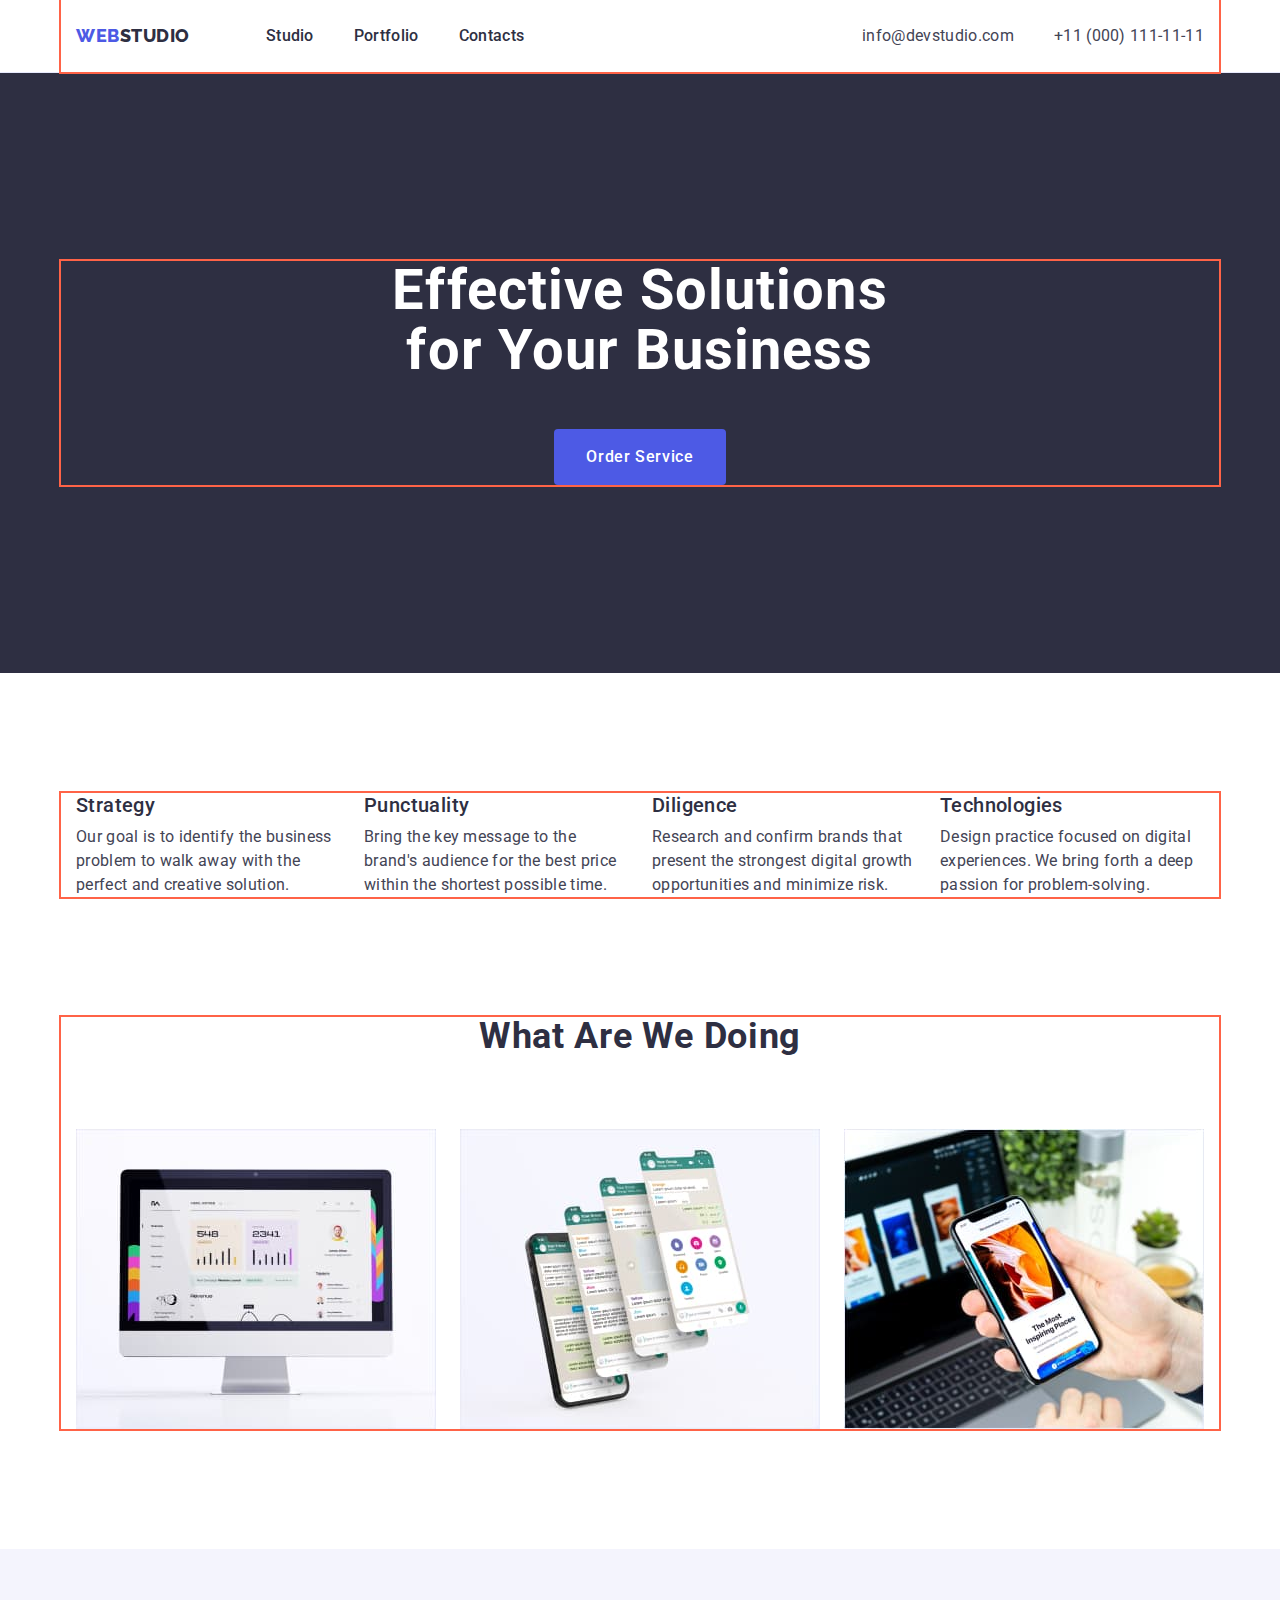
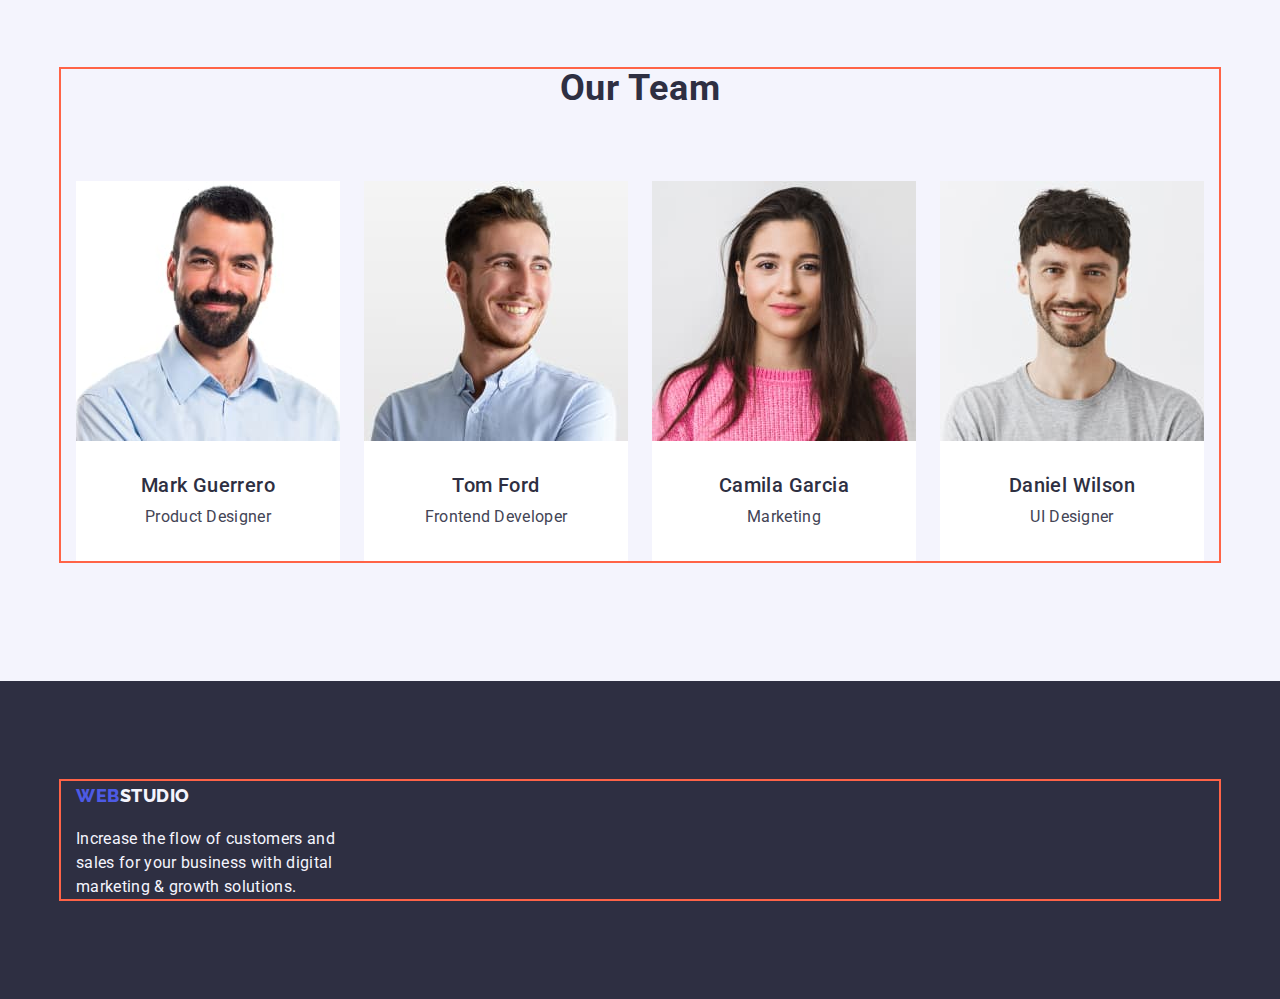
<file: index.html>
<!DOCTYPE html>
<html lang="en">
  <head>
    <meta charset="UTF-8" />
    <meta http-equiv="X-UA-Compatible" content="IE=edge" />
    <meta name="viewport" content="width=device-width, initial-scale=1.0" />
    <title>WebStudio</title>
    <link rel="preconnect" href="https://fonts.googleapis.com" />
    <link rel="preconnect" href="https://fonts.gstatic.com" crossorigin />
    <link
      href="https://fonts.googleapis.com/css2?family=Raleway:wght@800&family=Roboto:wght@400;500;700;900&display=swap"
      rel="stylesheet"
    />
    <link
      rel="stylesheet"
      href="https://cdnjs.cloudflare.com/ajax/libs/modern-normalize/1.1.0/modern-normalize.min.css"
    />
    <link rel="stylesheet" href="./css/styles.css" />
  </head>
  <body>
    <header class="header">
      <div class="container nav-menu">
        <nav class="header-nav">
          <a href="./index.html" class="header-logo link"
            >Web<span class="logo-dark link">Studio</span></a
          >
          <ul class="header-list list">
            <li class="header-item item">
              <a class="header-link link" href="./index.html">Studio</a>
            </li>
            <li class="header-item item">
              <a class="header-link link" href="./portfolio.html">Portfolio</a>
            </li>
            <li class="header-item item">
              <a class="header-link link" href="">Contacts</a>
            </li>
          </ul>
        </nav>

        <address class="address">
          <ul class="head-address list">
            <li class="header-address item">
              <a class="address-link link" href="mailto:info@devstudio.com"
                >info@devstudio.com</a
              >
            </li>
            <li class="header-address item">
              <a class="address-link link" href="tel:+110001111111"
                >+11 (000) 111-11-11</a
              >
            </li>
          </ul>
        </address>
      </div>
    </header>
    <main class="main">
      <section class="section-hero">
        <div class="container">
          <h1 class="hero-title">Effective Solutions for Your Business</h1>
          <button class="hero-btn" type="button">Order Service</button>
        </div>
      </section>
      <section class="section-company">
        <div class="container company-blok">
          <h2 class="company-title visually-hidden">Company policy</h2>
          <ul class="company list">
            <li class="company-item">
              <h3 class="company-title">Strategy</h3>
              <p class="company-text">
                Our goal is to identify the business problem to walk away with
                the perfect and creative solution.
              </p>
            </li>
            <li class="company-item">
              <h3 class="company-title">Punctuality</h3>
              <p class="company-text">
                Bring the key message to the brand's audience for the best price
                within the shortest possible time.
              </p>
            </li>

            <li class="company-item">
              <h3 class="company-title">Diligence</h3>
              <p class="company-text">
                Research and confirm brands that present the strongest digital
                growth opportunities and minimize risk.
              </p>
            </li>

            <li class="company-item">
              <h3 class="company-title">Technologies</h3>
              <p class="company-text">
                Design practice focused on digital experiences. We bring forth a
                deep passion for problem-solving.
              </p>
            </li>
          </ul>
        </div>
      </section>
      <section class="section-work">
        <div class="container">
          <h2 class="work-title">What are we doing</h2>
          <ul class="work list">
            <li class="work-item">
              <img
                class="work-img"
                src="./images/img1.jpg"
                alt="monitor"
                width="360"
                height="300"
              />
            </li>
            <li class="work-item">
              <img
                class="work-img"
                src="./images/img2.jpg"
                alt="screen-tabs"
                width="360"
                height="300"
              />
            </li>
            <li class="work-item">
              <img
                class="work-img"
                src="./images/img3.jpg"
                alt="hone-in-hand"
                width="360"
                height="300"
              />
            </li>
          </ul>
        </div>
      </section>
      <section class="section-team">
        <div class="container">
          <h2 class="team-title">Our Team</h2>
          <ul class="team list">
            <li class="work-team">
              <img
                class="team-img"
                src="./images/team1.jpg"
                alt="foto-team-mark"
                width="264"
                height="260"
              />
              <div class="title-name">
                <h3 class="team-underitle">Mark Guerrero</h3>
                <p class="team-text">Product Designer</p>
              </div>
            </li>
            <li class="work-team">
              <img
                class="team-img"
                src="./images/team2.jpg"
                alt="foto-eam-tom"
                width="264"
                height="260"
              />
              <div class="title-name">
                <h3 class="team-underitle">Tom Ford</h3>
                <p class="team-text">Frontend Developer</p>
              </div>
            </li>
            <li class="work-team">
              <img
                class="team-img"
                src="./images/team3.jpg"
                alt="oto-team-garcia"
                width="264"
                height="260"
              />
              <div class="title-name">
                <h3 class="team-underitle">Camila Garcia</h3>
                <p class="team-text">Marketing</p>
              </div>
            </li>
            <li class="work-team">
              <img
                class="team-img"
                src="./images/team4.jpg"
                alt="oto-team-daniel"
                width="264"
                height="260"
              />
              <div class="title-name">
                <h3 class="team-underitle">Daniel Wilson</h3>
                <p class="team-text">UI Designer</p>
              </div>
            </li>
          </ul>
        </div>
      </section>
    </main>
    <footer class="footer">
      <div class="container">
        <a class="footer-logo link" href="./index.html"
          >Web<span class="logo-light link">Studio</span></a
        >
        <p class="footer-text">
          Increase the flow of customers and sales for your business with
          digital marketing & growth solutions.
        </p>
      </div>
    </footer>
  </body>
</html>
</file>
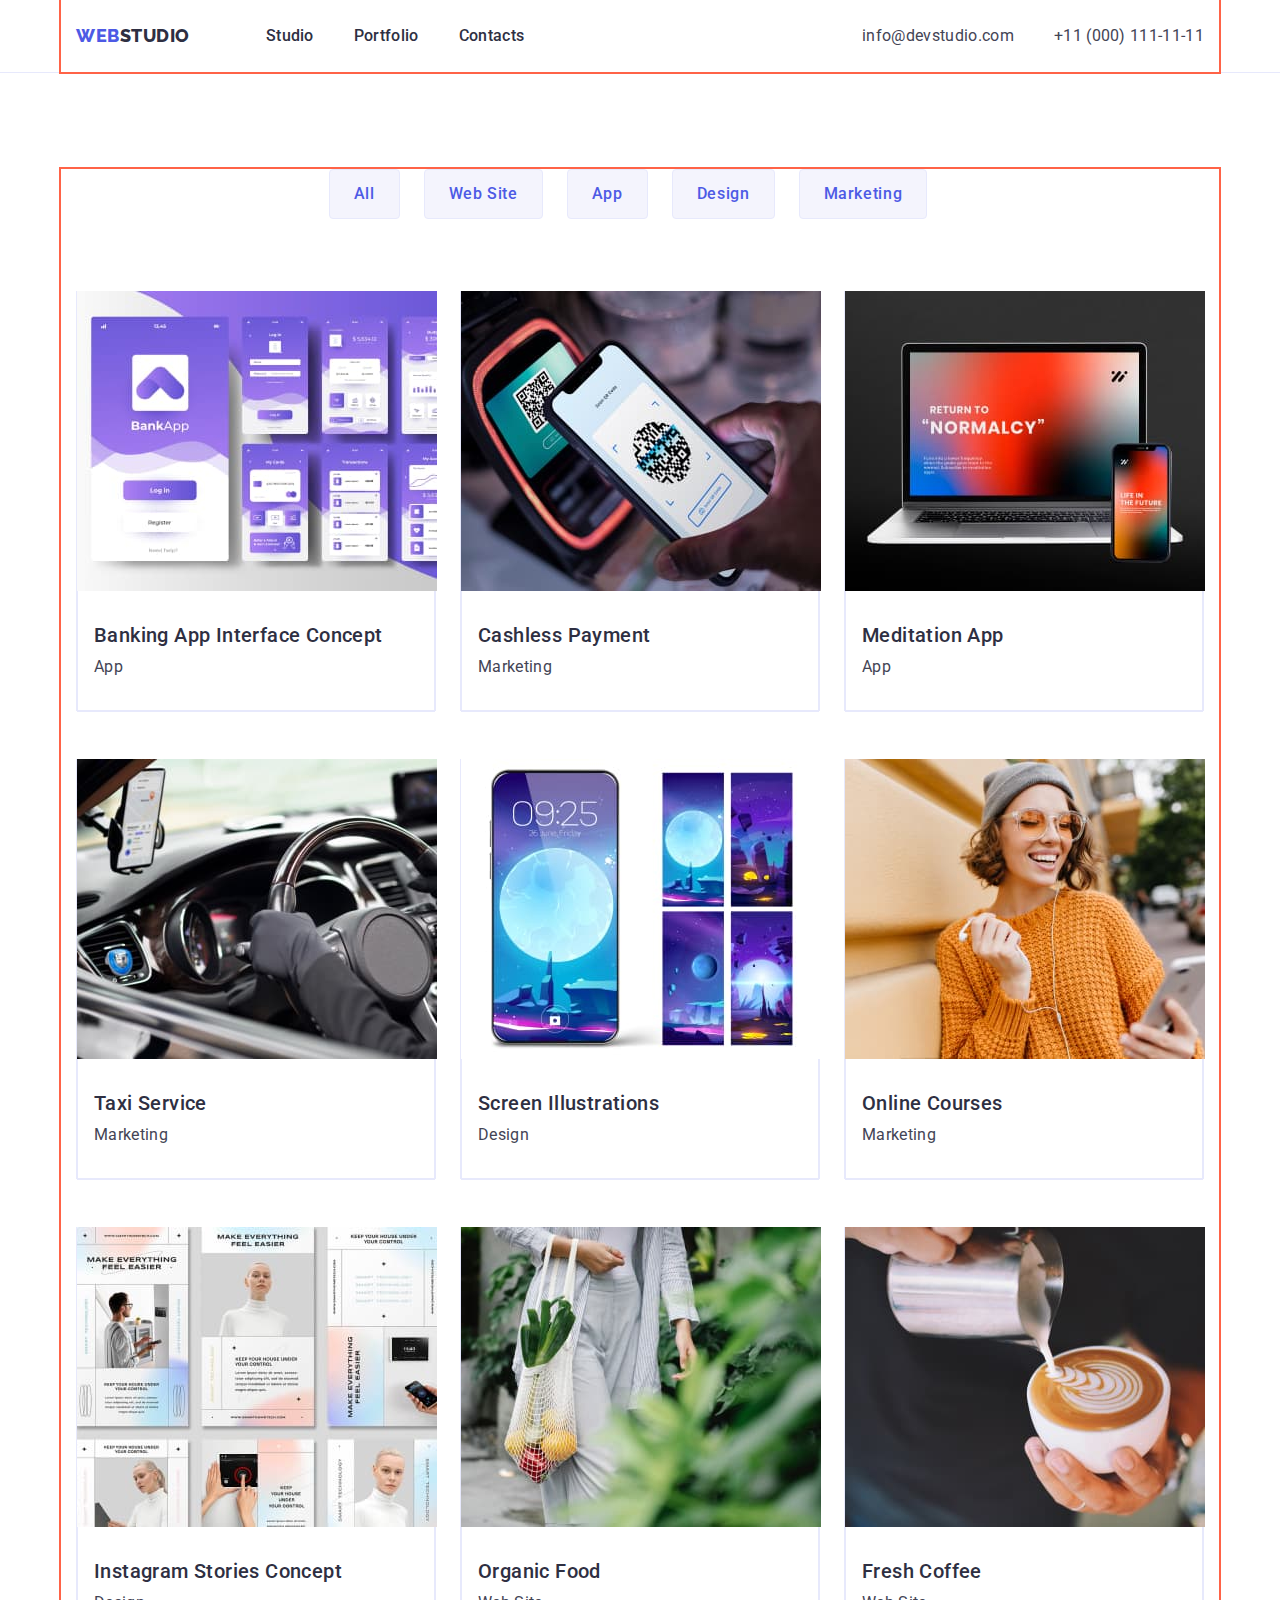
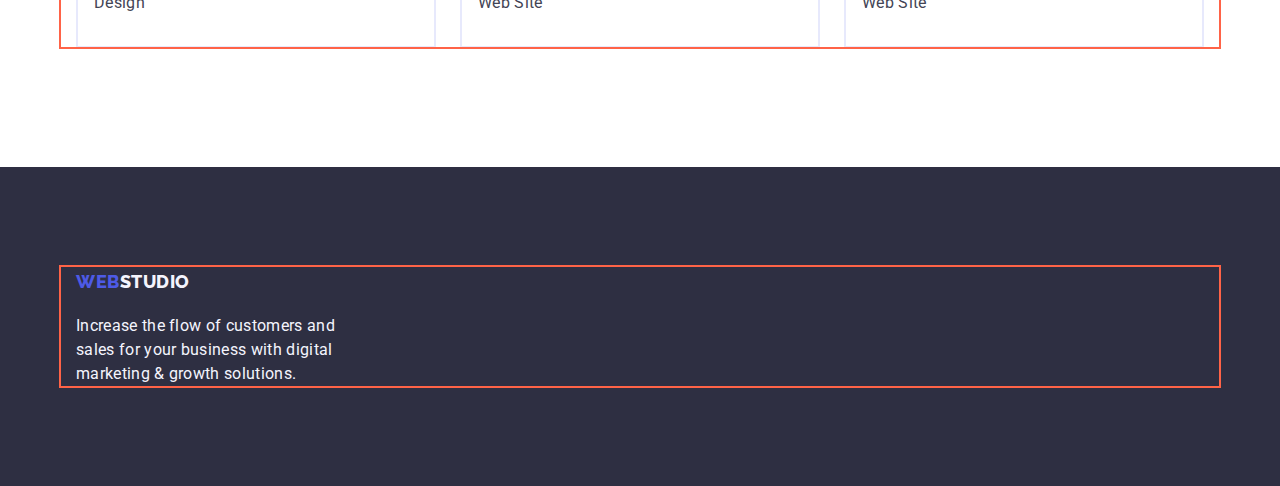
<file: portfolio.html>
<!DOCTYPE html>
<html lang="en">
  <head>
    <meta charset="UTF-8" />
    <meta http-equiv="X-UA-Compatible" content="IE=edge" />
    <meta name="viewport" content="width=device-width, initial-scale=1.0" />
    <title>Portfolio</title>
    <link rel="preconnect" href="https://fonts.googleapis.com" />
    <link rel="preconnect" href="https://fonts.gstatic.com" crossorigin />
    <link
      href="https://fonts.googleapis.com/css2?family=Raleway:wght@800&family=Roboto:wght@400;500;700;900&display=swap"
      rel="stylesheet"
    />
    <link
      rel="stylesheet"
      href="https://cdnjs.cloudflare.com/ajax/libs/modern-normalize/1.1.0/modern-normalize.min.css"
    />
    <link rel="stylesheet" href="./css/styles.css" />
  </head>
  <body>
    <header class="header">
      <div class="container nav-menu">
        <nav class="header-nav">
          <a href="./index.html" class="header-logo link"
            >Web<span class="logo-dark link">Studio</span></a
          >
          <ul class="header-list list">
            <li class="header-item item">
              <a class="header-link link" href="./index.html">Studio</a>
            </li>
            <li class="header-item item">
              <a class="header-link link" href="./portfolio.html">Portfolio</a>
            </li>
            <li class="header-item item">
              <a class="header-link link" href="">Contacts</a>
            </li>
          </ul>
        </nav>
        <address class="address">
          <ul class="head-address list">
            <li class="header-address item">
              <a class="address-link link" href="mailto:info@devstudio.com"
                >info@devstudio.com</a
              >
            </li>
            <li class="header-address item">
              <a class="address-link link" href="tel:+110001111111"
                >+11 (000) 111-11-11</a
              >
            </li>
          </ul>
        </address>
      </div>
    </header>
    <main class="main">
      <section class="section-portfolio">
        <div class="container">
          <h1 class="visually-hidden">Cards Portfolio</h1>
          <ul class="portfolio list">
            <li class="portfolio-list">
              <button class="portfolio-btn link" type="button">All</button>
            </li>
            <li class="portfolio-list">
              <button class="portfolio-btn link" type="button">Web Site</button>
            </li>
            <li class="portfolio-list">
              <button class="portfolio-btn link" type="button">App</button>
            </li>
            <li class="portfolio-list">
              <button class="portfolio-btn link" type="button">Design</button>
            </li>
            <li class="portfolio-list">
              <button class="portfolio-btn link" type="button">
                Marketing
              </button>
            </li>
          </ul>
          <ul class="portfolio-cards list">
            <li class="portfolio-item-cards">
              <a class="portfolio-link link" href="">
                <img
                  class="portfolio-img"
                  src="./images/imgport1.jpg"
                  alt="interface"
                  width="360"
                  height="300"
                />
                <div class="portfolio-name">
                  <h2 class="portfolio-title">Banking App Interface Concept</h2>
                  <p class="portfolio-text">App</p>
                </div></a
              >

              <p class="portfolio-text-hov visually-hidden">
                14 Stylish and User-Friendly App Design Concepts · Task Manager
                App · Calorie Tracker App · Exotic Fruit Ecommerce App · Cloud
                Storage App
              </p>
            </li>
            <li class="portfolio-item-cards">
              <a class="portfolio-link link" href="">
                <img
                  class="portfolio-img"
                  src="./images/imgport2.jpg"
                  alt="pay"
                  width="360"
                  height="300"
                />
                <div class="portfolio-name">
                  <h2 class="portfolio-title">Cashless Payment</h2>
                  <p class="portfolio-text">Marketing</p>
                </div>
              </a>

              <p class="portfolio-text-hov visually-hidden">
                14 Stylish and User-Friendly App Design Concepts · Task Manager
                App · Calorie Tracker App · Exotic Fruit Ecommerce App · Cloud
                Storage App
              </p>
            </li>
            <li class="portfolio-item-cards">
              <a class="portfolio-link link" href="">
                <img
                  class="portfolio-img"
                  src="./images/imgport3.jpg"
                  alt="laptop"
                  width="360"
                  height="300"
                />
                <div class="portfolio-name">
                  <h2 class="portfolio-title">Meditation App</h2>
                  <p class="portfolio-text">App</p>
                </div></a
              >

              <p class="portfolio-text-hov visually-hidden">
                14 Stylish and User-Friendly App Design Concepts · Task Manager
                App · Calorie Tracker App · Exotic Fruit Ecommerce App · Cloud
                Storage App
              </p>
            </li>
            <li class="portfolio-item-cards">
              <a class="portfolio-link link" href="">
                <img
                  class="portfolio-img"
                  src="./images/imgport4.jpg"
                  alt="taxi car"
                  width="360"
                  height="300"
                />
                <div class="portfolio-name">
                  <h2 class="portfolio-title">Taxi Service</h2>
                  <p class="portfolio-text">Marketing</p>
                </div></a
              >

              <p class="portfolio-text-hov visually-hidden">
                14 Stylish and User-Friendly App Design Concepts · Task Manager
                App · Calorie Tracker App · Exotic Fruit Ecommerce App · Cloud
                Storage App
              </p>
            </li>
            <li class="portfolio-item-cards">
              <a class="portfolio-link link" href="">
                <img
                  class="portfolio-img"
                  src="./images/imgport5.jpg"
                  alt="ilustration phone"
                  width="360"
                  height="300"
                />
                <div class="portfolio-name">
                  <h2 class="portfolio-title">Screen Illustrations</h2>
                  <p class="portfolio-text">Design</p>
                </div></a
              >

              <p class="portfolio-text-hov visually-hidden">
                14 Stylish and User-Friendly App Design Concepts · Task Manager
                App · Calorie Tracker App · Exotic Fruit Ecommerce App · Cloud
                Storage App
              </p>
            </li>
            <li class="portfolio-item-cards">
              <a class="portfolio-link link" href="">
                <img
                  class="portfolio-img"
                  src="./images/imgport6.jpg"
                  alt="girl"
                  width="360"
                  height="300"
                />
                <div class="portfolio-name">
                  <h2 class="portfolio-title">Online Courses</h2>
                  <p class="portfolio-text">Marketing</p>
                </div></a
              >

              <p class="portfolio-text-hov visually-hidden">
                14 Stylish and User-Friendly App Design Concepts · Task Manager
                App · Calorie Tracker App · Exotic Fruit Ecommerce App · Cloud
                Storage App
              </p>
            </li>
            <li class="portfolio-item-cards">
              <a class="portfolio-link link" href="">
                <img
                  class="portfolio-img"
                  src="./images/imgport7.jpg"
                  alt="foto instagram"
                  width="360"
                  height="300"
                />
                <div class="portfolio-name">
                  <h2 class="portfolio-title">Instagram Stories Concept</h2>
                  <p class="portfolio-text">Design</p>
                </div></a
              >

              <p class="portfolio-text-hov visually-hidden">
                14 Stylish and User-Friendly App Design Concepts · Task Manager
                App · Calorie Tracker App · Exotic Fruit Ecommerce App · Cloud
                Storage App
              </p>
            </li>
            <li class="portfolio-item-cards">
              <a class="portfolio-link link" href="">
                <img
                  class="portfolio-img"
                  src="./images/imgport8.jpg"
                  alt="food"
                  width="360"
                  height="300"
                />
                <div class="portfolio-name">
                  <h2 class="portfolio-title">Organic Food</h2>
                  <p class="portfolio-text">Web Site</p>
                </div></a
              >

              <p class="portfolio-text-hov visually-hidden">
                14 Stylish and User-Friendly App Design Concepts · Task Manager
                App · Calorie Tracker App · Exotic Fruit Ecommerce App · Cloud
                Storage App
              </p>
            </li>
            <li class="portfolio-item-cards">
              <a class="portfolio-link link" href="">
                <img
                  class="portfolio-img"
                  src="./images/imgport9.jpg"
                  alt="cofe cap"
                  width="360"
                  height="300"
                />
                <div class="portfolio-name">
                  <h2 class="portfolio-title">Fresh Coffee</h2>
                  <p class="portfolio-text">Web Site</p>
                </div></a
              >

              <p class="portfolio-text-hov visually-hidden">
                14 Stylish and User-Friendly App Design Concepts · Task Manager
                App · Calorie Tracker App · Exotic Fruit Ecommerce App · Cloud
                Storage App
              </p>
            </li>
          </ul>
        </div>
      </section>
    </main>
    <footer class="footer">
      <div class="container">
        <a class="footer-logo link" href="./index.html"
          >Web<span class="logo-light link">Studio</span></a
        >
        <p class="footer-text">
          Increase the flow of customers and sales for your business with
          digital marketing & growth solutions.
        </p>
      </div>
    </footer>
  </body>
</html>
</file>
<file: css/styles.css>
html {
  box-sizing: border-box;
}
*,
*::before,
*::after {
  box-sizing: inherit;
}

:root {
  --primary-font: "Roboto", sans-serif;
  --secondary-font: "Raleway", sans-serif;
  --iris: #4d5ae5;
  --ocean: #404bbf;
  --navy-blue: #2e2f42;
  --green: #31d0aa;
  --slate: #434455;
  --light-slate: #8e8f99;
  --cornflower: #e7e9fc;
  --cloud: #f4f4fd;
  --navy-blue-modal: #2e2f42;
  --grey: #2e2f42;
  --white: #ffffff;
  --dairy: #fcfcfc;
  --background-main: #ffffff;
  --background-secondary: #f4f4fd;
  --backgraund-section: #e5e5e5;
}

body {
  font-family: "Roboto", sans-serif;
  background-color: var(--background-main);
  color: #434455;
  font-size: 16px;
  line-height: 1.5;
  letter-spacing: 0.02em;
}
h1,
h2,
h3,
h4,
h5,
h6,
p {
  margin: 0;
}
a {
  text-decoration: none;
}
ul {
  padding: 0;
  margin: 0;
  list-style: none;
}

img {
  display: block;
}
.visually-hidden {
  position: absolute;
  width: 1px;
  height: 1px;
  margin: -1px;
  border: 0;
  padding: 0;

  white-space: nowrap;
  clip-path: inset(100%);
  clip: rect(0 0 0 0);
  overflow: hidden;
}

.container {
  width: 1158px;
  margin-left: auto;
  margin-right: auto;
  padding-left: 15px;
  padding-right: 15px;
  outline: 2px solid tomato;
}

.link {
  text-decoration: none;
}
.list {
  list-style: none;
  padding: 0;
  margin: 0;
}

/* main */
.main {
}
/* hero */
.section-hero {
  background-color: var(--navy-blue);
  padding: 188px 0;
}
.hero-title {
  font-size: 56px;
  line-height: 1.07;
  text-align: center;
  letter-spacing: 0.02em;
  color: var(--white);
  max-width: 496px;
  margin: 0 auto;
  margin-bottom: 48px;

  font-weight: 700;
}

.hero-btn:hover,
.hero-btn:focus {
  background-color: var(--ocean);
}

.hero-btn {
  display: block;
  font-family: var(--primary-font);
  padding: 16px 32px;
  font-weight: 500;
  font-size: 16px;
  line-height: 1.5;
  letter-spacing: 0.04em;
  color: var(--white);
  background-color: var(--iris);
  cursor: pointer;
  border-radius: 4px;
  min-width: 169px;
  height: 56px;
  border: 1px solid transparent;
  text-align: center;
  border: none;
  margin: 0 auto;
}

.header {
  border-bottom: 1px solid var(--cornflower);
}
.header-nav {
  display: flex;
  align-items: center;
}

.nav-menu {
  display: flex;
  align-items: center;
}
.header-logo {
  font-family: var(--secondary-font);
  font-weight: 800;
  font-size: 18px;
  line-height: 1.17;
  letter-spacing: 0.03em;
  text-transform: uppercase;
  color: var(--iris);
  margin-right: 76px;
}
.logo-dark {
  font-family: var(--secondary-font);
  font-weight: 800;
  font-size: 18px;
  line-height: 1.17;
  letter-spacing: 0.03em;
  text-transform: uppercase;
  color: var(--navy-blue);
}
.header-list {
  display: flex;
  padding: 24px 0;
  gap: 40px;
}
.head-address {
  display: flex;
  gap: 40px;
}

.company-blok {
}

.list {
}
.header-item {
}
.header-link {
  font-weight: 500;
  font-size: 16px;
  line-height: 1.5;
  letter-spacing: 0.02em;
  color: var(--navy-blue);
  padding: 24px 0 24px;
}
.header-link:hover,
.header-link:focus {
  color: var(--ocean);
}

.address {
  font-style: normal;
  margin-left: auto;
}

.header-address {
}

.address-link {
  font-size: 16px;
  line-height: 1.5;
  letter-spacing: 0.02em;
  color: var(--slate);
  padding: 24px 0 24px;
}
.address-link:hover,
.address-link:focus {
  color: var(--ocean);
}

/* section */
.section-company {
  padding: 120px 0;
}
.company {
  display: flex;

  gap: 24px;
}
.company-item {
  width: 264px;
  width: calc((100% - 72px) / 4);
}

.company-item .company-title,
.team-underitle,
.portfolio-title {
  font-weight: 500;
  font-size: 20px;
  line-height: 1.2;
  letter-spacing: 0.02em;
  color: var(--navy-blue);
  margin-bottom: 8px;
}

.company-text {
  font-size: 16px;
  line-height: 1.5;
  letter-spacing: 0.02em;
  color: var(--slate);
}
.section-work {
  padding-bottom: 120px;
}
.work-title,
.team-title {
  font-size: 36px;
  line-height: 1.11;
  text-align: center;
  letter-spacing: 0.02em;
  text-transform: capitalize;
  color: var(--navy-blue);

  margin-bottom: 72px;
}
.work {
  display: flex;

  justify-content: center;
  gap: 24px;
}

.work-item {
  width: calc((100% - 48px) / 3);
}

.work-img {
}
.section-team {
  background-color: var(--background-secondary);
  padding: 120px 0;
}
.team {
  display: flex;
  gap: 24px;
}

.work-team {
  background-color: var(--background-main);
  text-align: center;

  width: calc((100% - 72px) / 4);
}
.title-name {
  padding: 32px 16px;
  border-radius: 0px 0px 4px 4px;
}
.team-underitle {
  font-family: var(--primary-font);
  font-weight: 500;
  font-size: 20px;
  line-height: 1.2;
  letter-spacing: 0.02em;
  color: var(--navy-blue);
  text-align: center;
  margin-bottom: 8px;
}
.team-img {
}
.team-text {
  color: var(--slate);
  font-size: 16px;
  line-height: 1.5;
  letter-spacing: 0.02em;

  text-align: center;
}
/* portfolio */
.section-portfolio {
  padding-top: 96px;
  padding-bottom: 120px;
}
.portfolio {
  display: flex;
  justify-content: center;
  margin-bottom: 72px;
}

.portfolio-list .portfolio-btn:hover,
.portfolio-btn:focus {
  background-color: var(--ocean);
  color: var(--white);
  border: 1px solid transparent;
}

.portfolio-list {
  margin-right: 24px;
}

.portfolio-btn {
  font-family: var(--primary-font);
  font-weight: 500;
  font-size: 16px;
  line-height: 1.5;
  letter-spacing: 0.04em;
  color: var(--iris);
  background-color: var(--cloud);
  cursor: pointer;
  padding: 12px 24px;
  border: 1px solid var(--cornflower);
  border-radius: 4px;
}

.portfolio-cards {
  display: flex;
  flex-wrap: wrap;

  row-gap: 48px;
  column-gap: 24px;
}
.portfolio-item-cards {
  width: 360px;
  height: 420px;

  border: 1px solid var(--cornflower);
  border-top: none;
  width: calc((100% - 48px) / 3);
}

.portfolio-name {
  padding: 32px 16px;
  border: 1px solid var(--cornflower);
  border-top: none;
}

.portfolio-link {
}
.portfolio-img {
}
.portfolio-title {
  font-weight: 500;
  font-size: 20px;
  line-height: 1.2;
  letter-spacing: 0.02em;
  color: var(--navy-blue);
}
.portfolio-text {
  font-size: 16px;
  line-height: 1.5;
  letter-spacing: 0.02em;
  color: var(--slate);
}

.portfolio-text-hov {
  font-size: 16px;
  line-height: 1.5;
  letter-spacing: 0.02em;
  color: var(--cloud);
  background-color: var(--iris);
}
/* footer */
.footer {
  background-color: var(--navy-blue);
  padding: 100px 0;
}

.footer-logo {
  font-family: var(--secondary-font);
  font-weight: 800;
  font-size: 18px;
  line-height: 1.17;
  letter-spacing: 0.03em;
  text-transform: uppercase;
  color: var(--iris);
  margin-bottom: 16px;
  display: inline-block;
}
.logo-light {
  font-family: var(--secondary-font);
  font-weight: 800;
  font-size: 18px;
  line-height: 1.7;
  letter-spacing: 0.03em;
  text-transform: uppercase;
  color: var(--cloud);
  display: inline-block;
}
.footer-text {
  font-size: 16px;
  line-height: 1.5;
  letter-spacing: 0.02em;
  color: var(--cloud);
  max-width: 264px;
}
</file>
